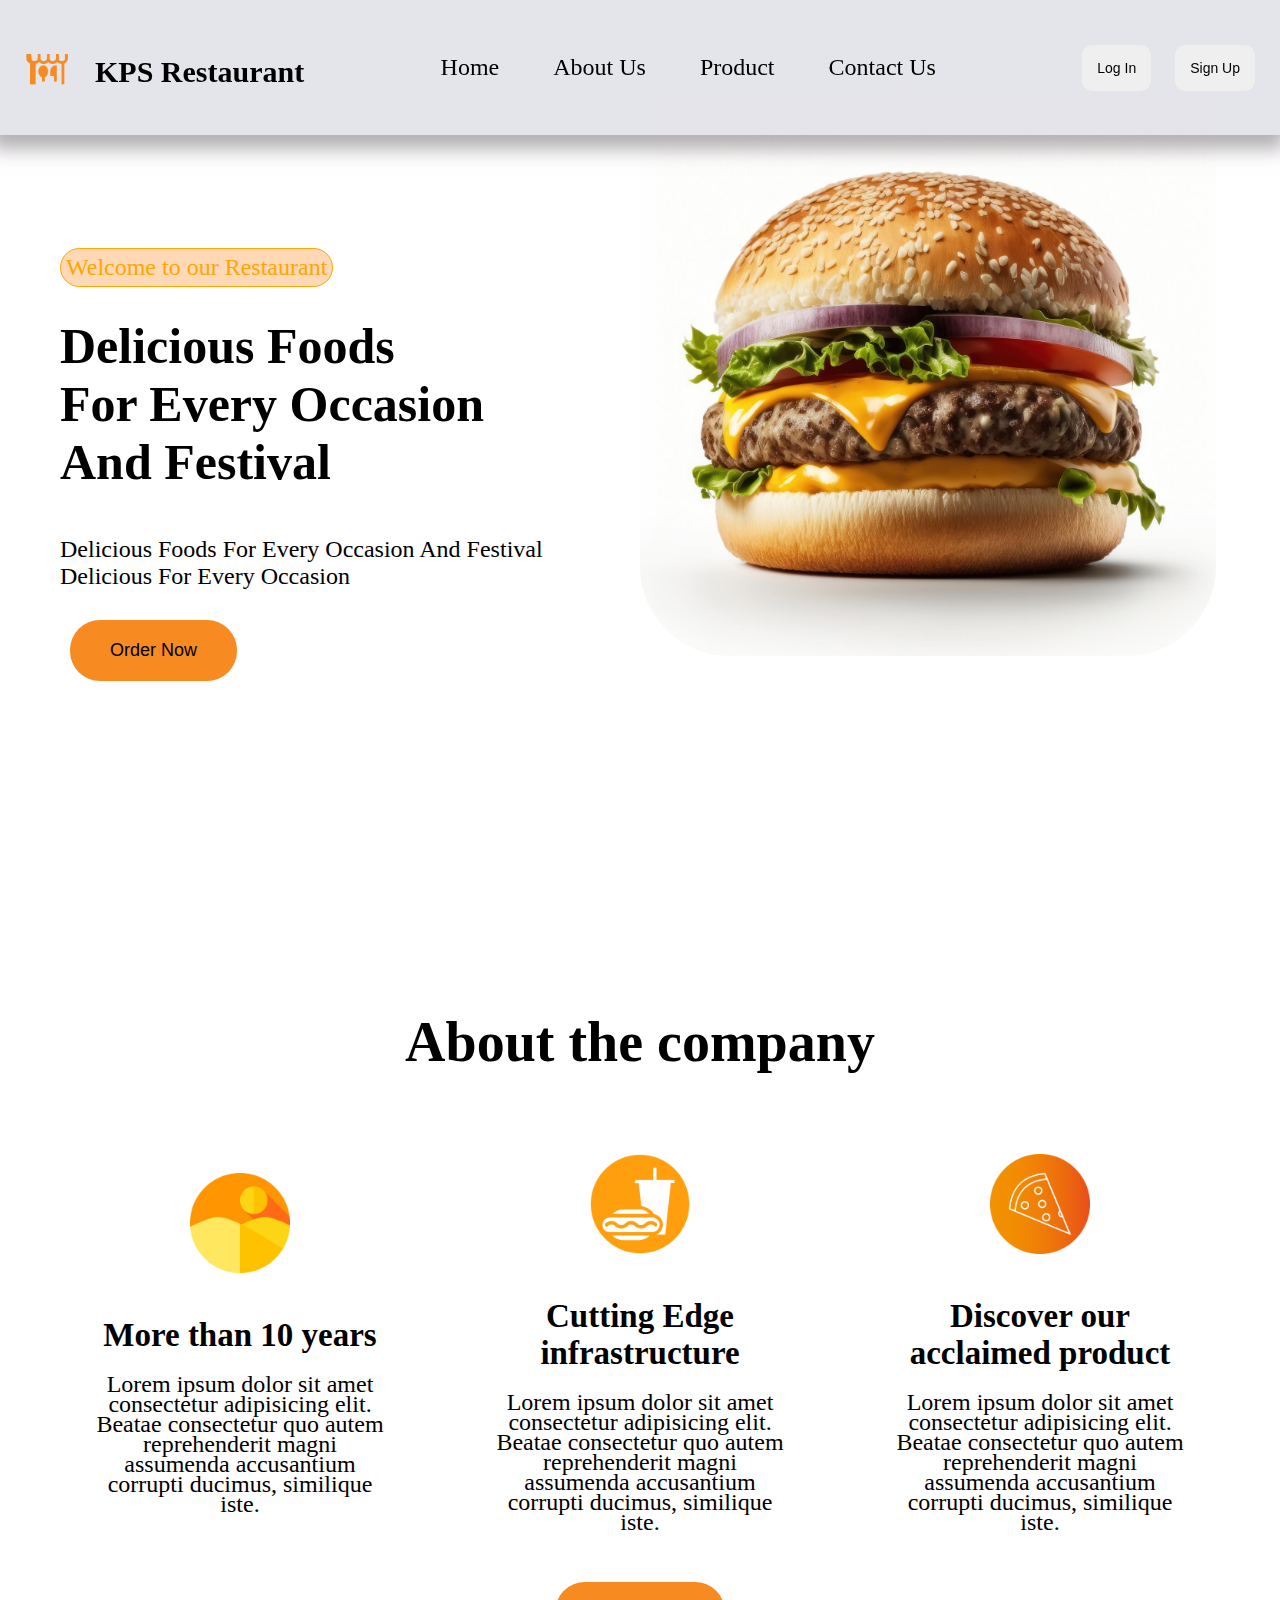
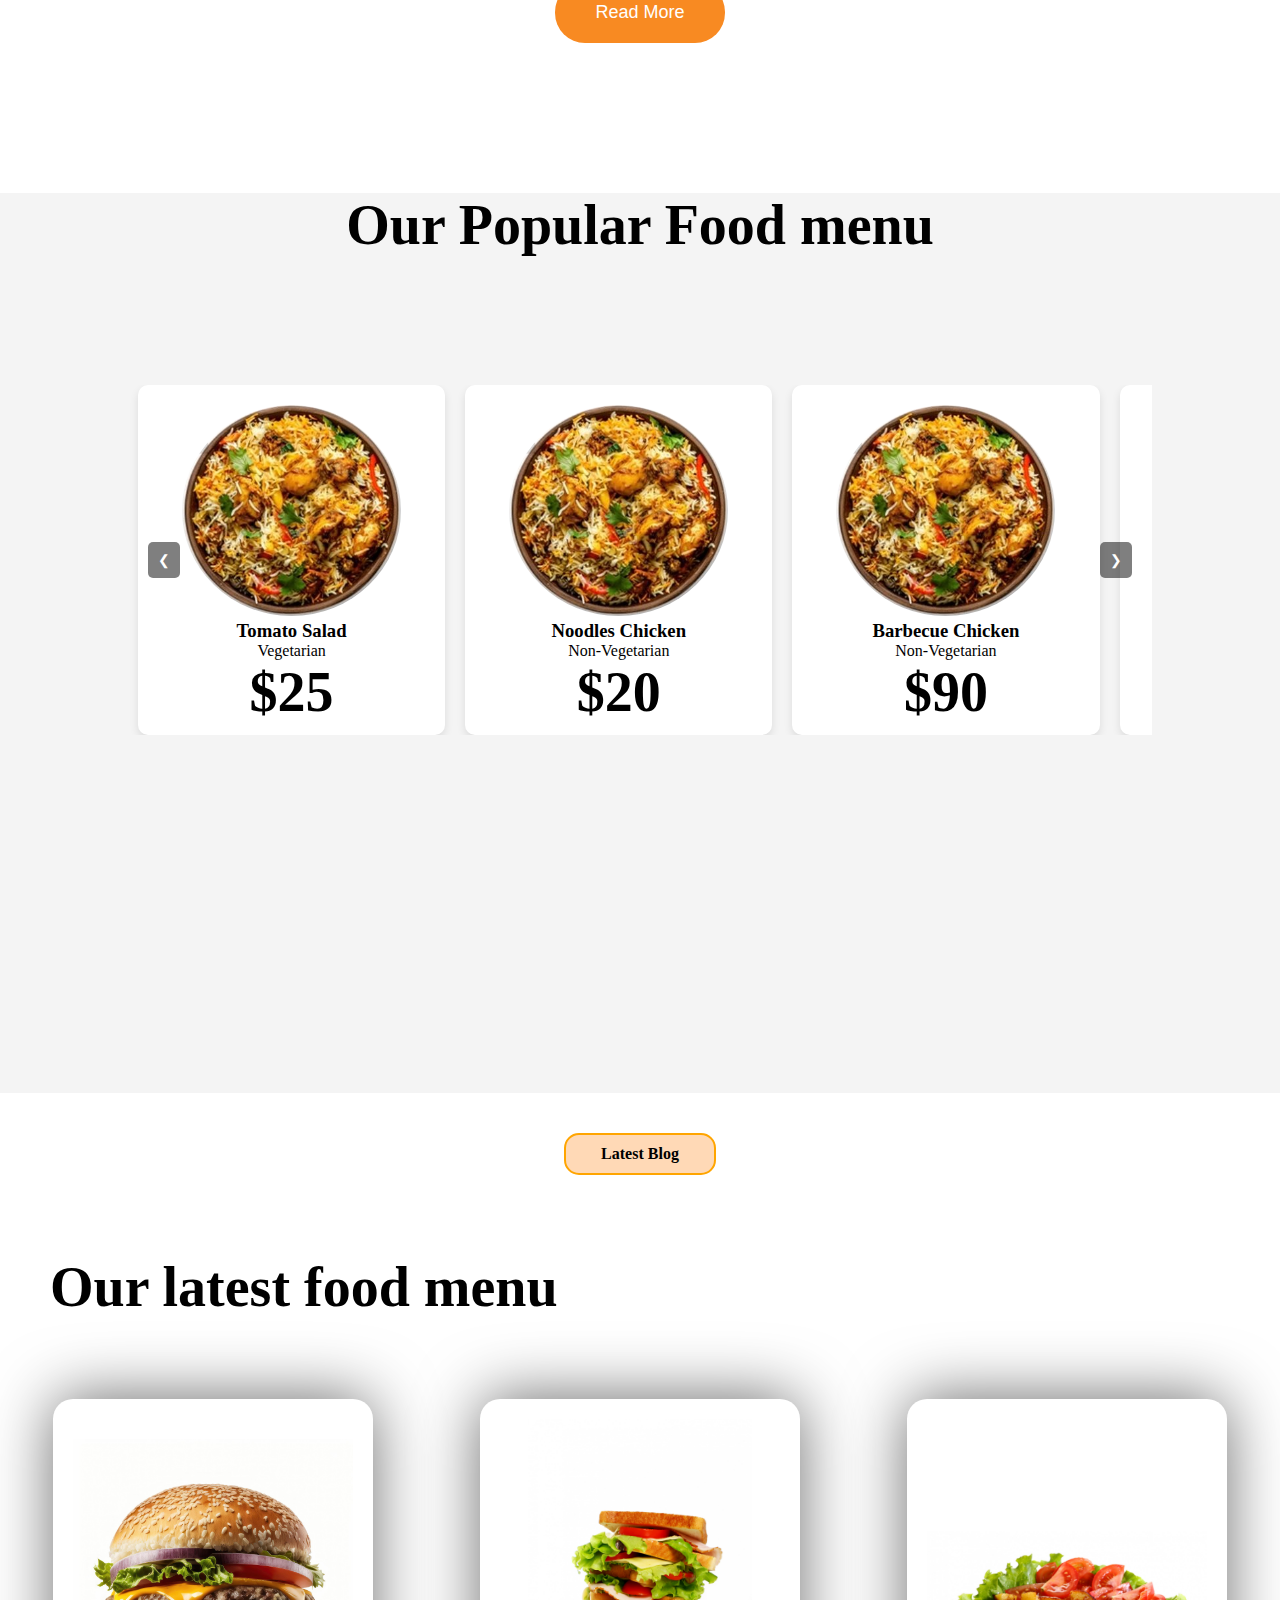
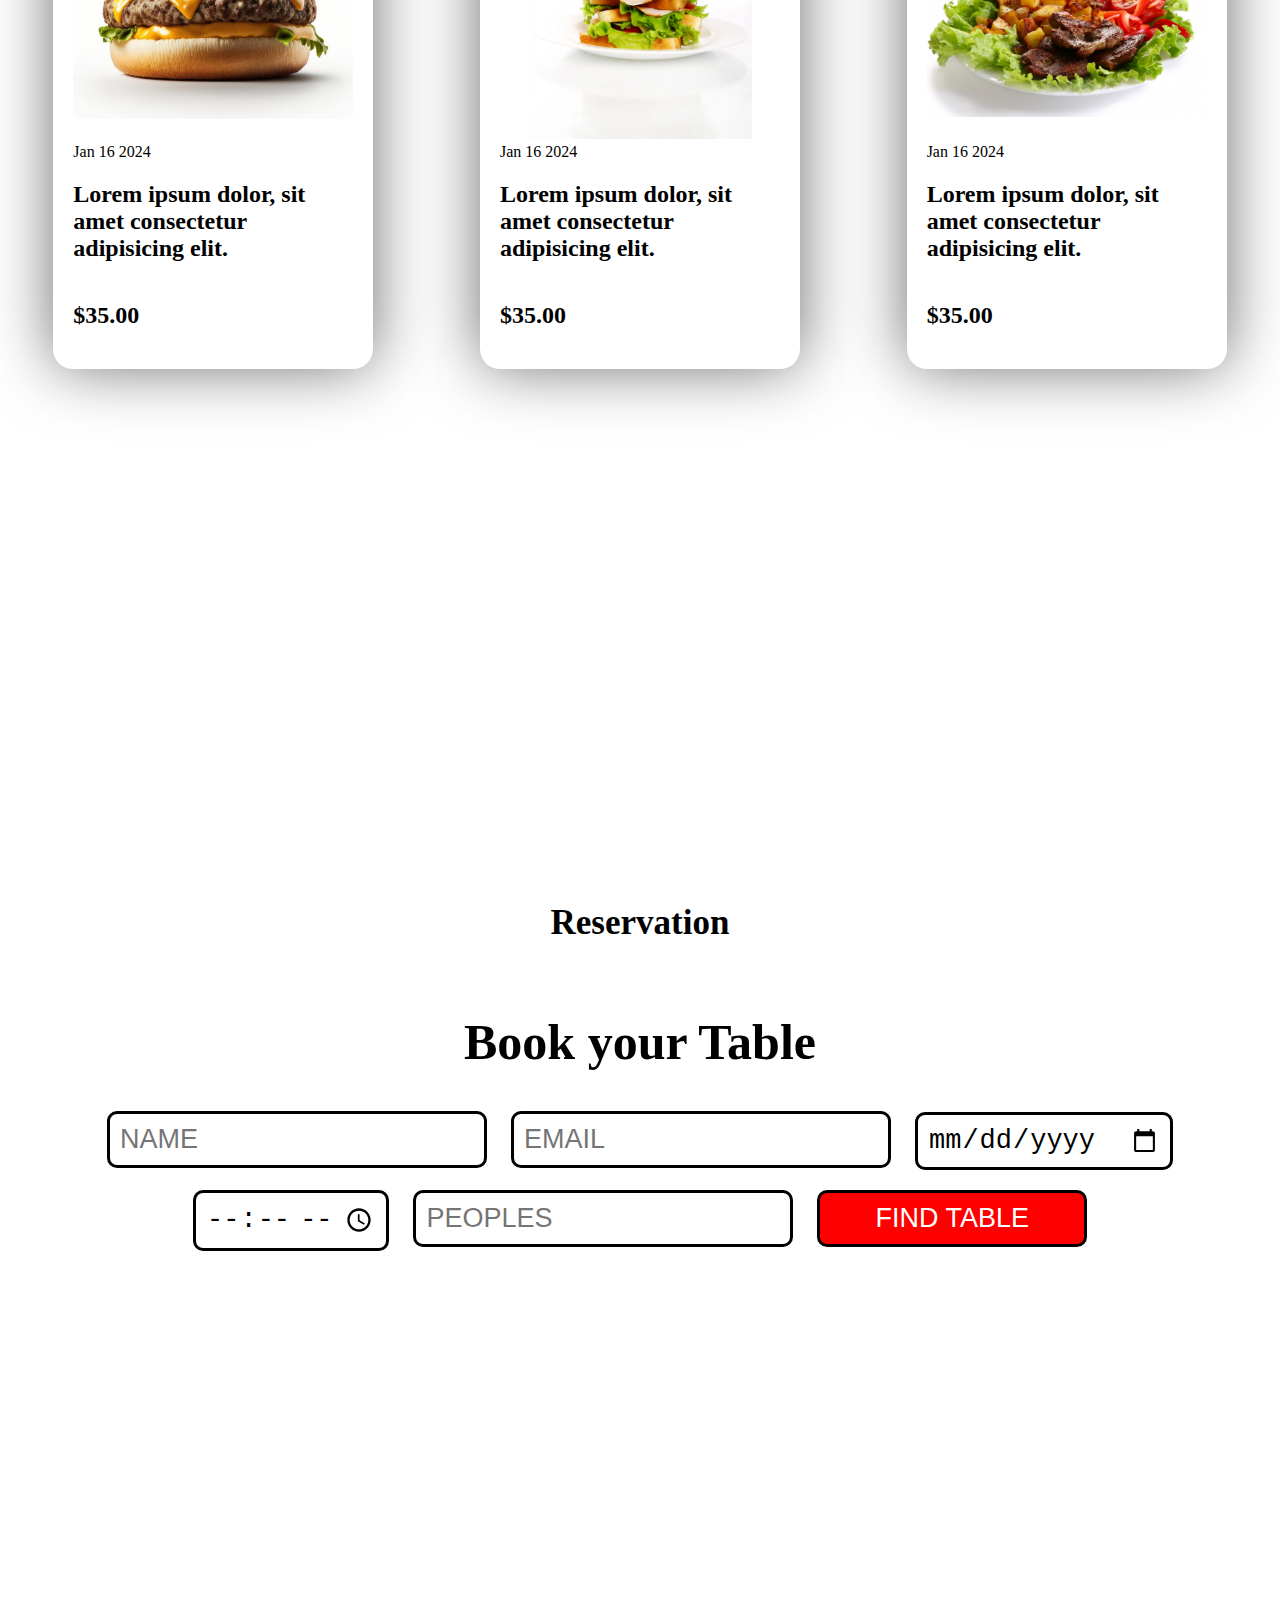
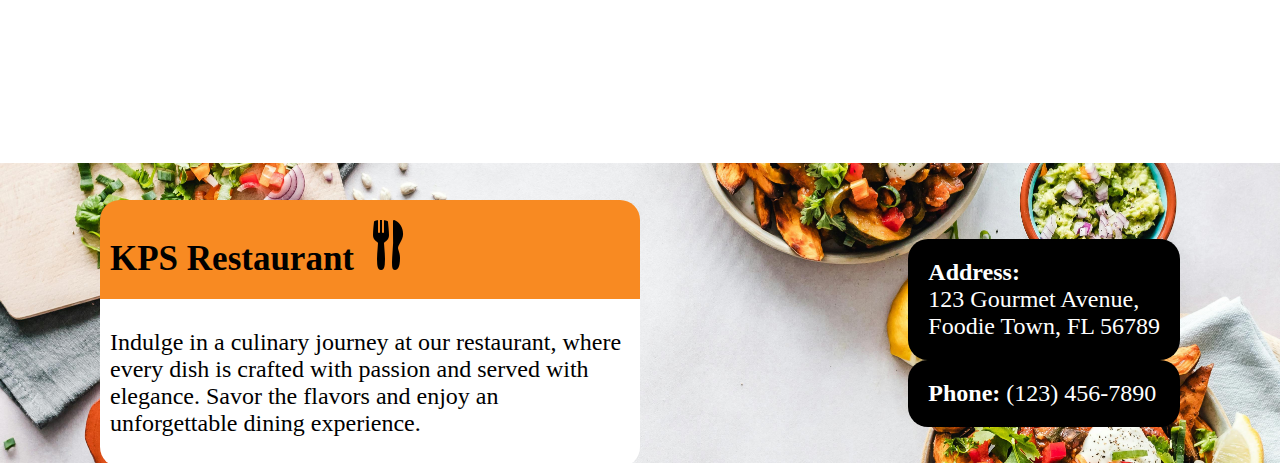
<file: index.html>
<!DOCTYPE html>
<html lang="en">
<head>
    <meta charset="UTF-8">
    <meta name="viewport" content="width=device-width, initial-scale=1.0">
    <title>Restaurant Website</title>
    <link rel="stylesheet" href="/style.css">
    <link rel="shortcut icon" href="/src/restarent icons.png" type="image/x-icon">
</head>
<body>
    <div class="container">
        <nav class="nav-bar">
            <div class="img-nav-title" onclick="reload()">
                <img class="nav-title-img" src="/src/restarent icons.png" alt="restaurant icon">
                <h1 class="nav-title">KPS Restaurant</h1>
            </div>
            <ul>
                <a href="" class="nav-list">Home</a>
                <a href="#aboutus" class="nav-list">About Us</a>
                <a href="#product" class="nav-list">Product</a>
                <a href="#contactus" class="nav-list">Contact Us</a>
            </ul>
            <div class="dropdown">
                <img src="/src/menu.png" alt="dropdown" title="dropdown" onclick="myFunction()" class="dropbtn">
                <!-- <button onclick="myFunction()" class="dropbtn">Drop</button> -->
                <div id="myDropdown" class="dropdown-content">
                  <a href="#">Home</a>
                  <a href="#aboutus">About</a>
                  <a href="#product">Product</a>
                  <a href="#contactus">Contact</a>
                </div>
              </div>
            <div class="nav-btn">
               <a href="/login.html"><button class="nav-login">Log In</button></a> 
               <a href="/signup.html"><button class="nav-signup">Sign Up</button></a> 
            </div>
        </nav>
        <main class="main">
            <div class="main-cont">
                <p>Welcome to our Restaurant</p>
                <h1>Delicious Foods <br>For Every Occasion <br>And Festival</h1>
                <p>Delicious Foods For Every Occasion And Festival <br> Delicious For Every Occasion</p>
                <button>Order Now</button>
            </div>
            <div class="main-img">
                <img src="/src/main-img.jpg" alt="main-img" class="main-image">
            </div>
        </main>
    </div>
    <!----------------------------------------------------------------------------------------------->

    <div class="container container-1" id="aboutus">
        <h1 class="heading-page2">About the company</h1>
        <div class="main-con2">
            <div class="con2-box">
                <img src="/src/pg-img-1.png" alt="image1">
                <h3>More than 10 years</h3>
                <p>Lorem ipsum dolor sit amet consectetur adipisicing elit. Beatae consectetur quo autem reprehenderit magni assumenda accusantium corrupti ducimus, similique iste.</p>
            </div>
            <div class="con2-box">
                <img src="/src/pg-img-2.png" alt="image2">
                <h3>Cutting Edge infrastructure</h3>
                <p>Lorem ipsum dolor sit amet consectetur adipisicing elit. Beatae consectetur quo autem reprehenderit magni assumenda accusantium corrupti ducimus, similique iste.</p>
            </div>
            <div class="con2-box">
                <img src="/src/pg-imag-3.png" alt="image3">
                <h3>Discover our acclaimed product</h3>
                <p>Lorem ipsum dolor sit amet consectetur adipisicing elit. Beatae consectetur quo autem reprehenderit magni assumenda accusantium corrupti ducimus, similique iste.</p>
            </div>
        </div>
        <button>Read More</button>
    </div>

     <!----------------------------------------------------------------------------------------------->

    <div class="container container-2" id="product">
        <h1>Our Popular Food menu</h1>

        <div class="card-slider">
            <div class="cards">
                <div class="card">
                    <img src="/src/food-plate-1.png" alt="Image 1">
                    <h3>Tomato Salad</h3>
                    <p>Vegetarian</p>
                    <h1>$25</h1>
                </div>
                <div class="card">
                    <img src="/src/food-plate-1.png" alt="Image 2">
                    <h3>Noodles Chicken</h3>
                    <p>Non-Vegetarian</p>
                    <h1>$20</h1>
                </div>
                <div class="card">
                    <img src="/src/food-plate-1.png" alt="Image 3">
                    <h3>Barbecue Chicken </h3>
                    <p>Non-Vegetarian</p>
                    <h1>$90</h1>
                </div>
                <div class="card">
                    <img src="/src/food-plate-1.png" alt="Image 4">
                    <h3>Delicious Dosa</h3>
                    <p>Vegetarian</p>
                    <h1>$20</h1>
                </div>
            </div>
            <button class="prev slide-btn" onclick="moveSlide(-1)">&#10094;</button>
            <button class="next slide-btn" onclick="moveSlide(1)">&#10095;</button>
        </div>

    </div>

    <!----------------------------------------------------------------------------------------------->
    <div class="container container-3">
        <p class="pg4-para">Latest Blog</p>
        <h1 class="pg4-heading">Our latest food menu</h1>
        <div class="pg4-cards">
            <div class="pg4-card">
                <img src="/src/pg4-img-1.jpg" alt="">
                <p>Jan 16 2024</p>
                <h1>Lorem ipsum dolor, sit amet consectetur adipisicing elit.</h1>
                <h1>$35.00</h1>
            </div>
            <div class="pg4-card">
                <img src="/src/pg4-img-2.jpg" alt="">
                <p>Jan 16 2024</p>
                <h1>Lorem ipsum dolor, sit amet consectetur adipisicing elit.</h1>
                <h1>$35.00</h1>
            </div>
            <div class="pg4-card card-3">
                <img src="/src/pg4-img-3.jpg" alt="">
                <p>Jan 16 2024</p>
                <h1>Lorem ipsum dolor, sit amet consectetur adipisicing elit.</h1>
                <h1>$35.00</h1>
            </div>
        </div>
    </div>
     <!----------------------------------------------------------------------------------------------->

    <div class="container container-5">
        <div class="pg5-img">
            <img src="/src/pg5-img-1.png" alt="img" class="img1">
        </div>
        <div class="table">
            <h3>Reservation</h3>
            <h1>Book your Table</h1>
            <form action="#">
                <input type="text" placeholder="NAME" required>
                <input type="email" placeholder="EMAIL" required>
                <input type="date" placeholder="dd-mm-yyyy" required>
                <input type="time" placeholder="--/--" required>
                <input type="number" placeholder="PEOPLES" required>
                <input type="submit" value="FIND TABLE">
            </form>
        </div>
    </div>

    <div class="fooder" id="contactus">
        <div class="fooder-left">
            <h1>KPS Restaurant <img src="/src/restaurent-fooder.png" alt=""></h1>
            <p>Indulge in a culinary journey at our restaurant, where every dish is crafted with passion and served with elegance. Savor the flavors and enjoy an unforgettable dining experience.</p>
        </div>
        <div class="fooder-right">
            <p><b>Address:</b> <br>
                123 Gourmet Avenue, <br>
                Foodie Town, FL 56789</p>
            <p><b>Phone:</b>
                (123) 456-7890</p>
        </div>
    </div>
    <script src="/script.js"></script>
</body>
</html>
</file>
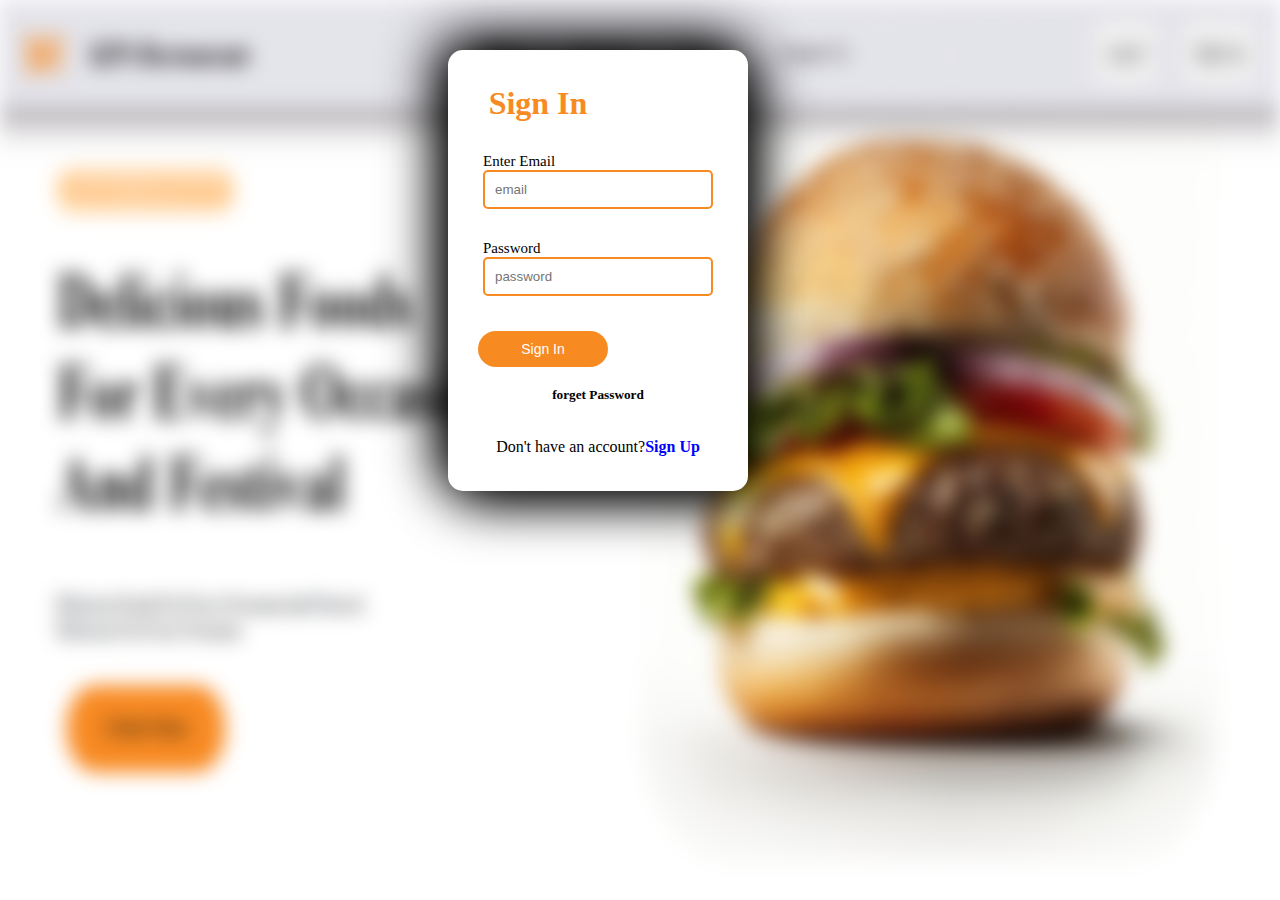
<file: login.html>
<!DOCTYPE html>
<html lang="en">
<head>
    <meta charset="UTF-8">
    <meta name="viewport" content="width=device-width, initial-scale=1.0">
    <title>restaurant Website</title>
    <link rel="stylesheet" href="https://cdnjs.cloudflare.com/ajax/libs/font-awesome/6.5.2/css/all.min.css" integrity="sha512-SnH5WK+bZxgPHs44uWIX+LLJAJ9/2PkPKZ5QiAj6Ta86w+fsb2TkcmfRyVX3pBnMFcV7oQPJkl9QevSCWr3W6A==" crossorigin="anonymous" referrerpolicy="no-referrer" />
    <link rel="stylesheet" href="style.css">
    <link rel="shortcut icon" href="/src/restarent icons.png" type="image/x-icon">
</head>
  <body>

    <div class="login-page">
        <div class="login-img">
            <img src="/src/scrn.png" alt="">
        </div>

        <div>
            <form class="login-form" id="form-el">
                <div>
                 <h1>Sign In <a href="index.html"><span id="form-xm"><i class="fa-solid fa-xmark" ></i></span></a></h1>
                </div>


                <div class="input-group">
                    <label for="email">Enter Email</label>
                    <input type="email" id="log-email" placeholder="email" required>
                    <h6 class="error"></h6>
                    
                </div>

                <div class="input-group">
                    <label for="Date">Password</label>
                    <input type="password" id="log-password" placeholder="password" required>
                    <h6 class="error"></h6>
                </div>

                <button>Sign In</button>

                <h5>forget Password</h5>

                <p>Don't have an account?<a href="signup.html">Sign Up</a></p>
            </form>
        </div>
    </div>

<script src="/script.js"></script>
   
  </body>
</html>
</file>
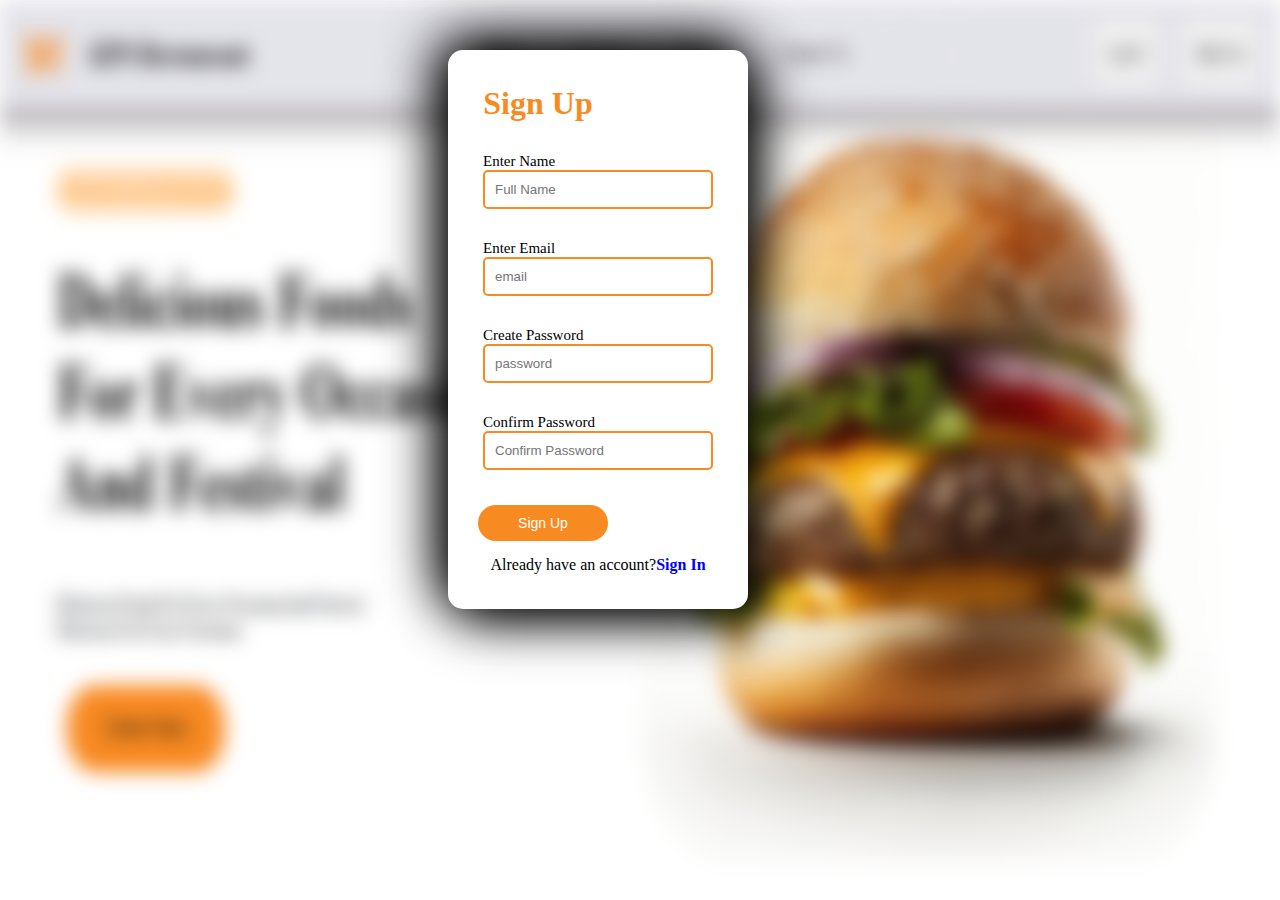
<file: signup.html>
<!DOCTYPE html>
<html lang="en">
<head>
    <meta charset="UTF-8">
    <meta name="viewport" content="width=device-width, initial-scale=1.0">
    <title>restaurant Website</title>
    <link rel="stylesheet" href="https://cdnjs.cloudflare.com/ajax/libs/font-awesome/6.5.2/css/all.min.css" integrity="sha512-SnH5WK+bZxgPHs44uWIX+LLJAJ9/2PkPKZ5QiAj6Ta86w+fsb2TkcmfRyVX3pBnMFcV7oQPJkl9QevSCWr3W6A==" crossorigin="anonymous" referrerpolicy="no-referrer" />
    <link rel="stylesheet" href="style.css">
    <link rel="shortcut icon" href="/src/restarent icons.png" type="image/x-icon">

</head>
  <body>

    <div class="login-page">
        <div class="login-img">
            <img src="/src/scrn.png" alt="">
        </div>

        <div>
            <form class="login-form" id="form-el">
                <div>
                    <h1>Sign Up <a href="index.html"><span id="form-xm"><i class="fa-solid fa-xmark" ></i></span></a></h1>
                </div>

                <div class="input-group">
                    <label for="Name">Enter Name</label>
                    <input type="text" id="input-name" placeholder="Full Name">
                    <h6 class="error"></h6>

                </div>

                <div class="input-group">
                    <label for="email">Enter Email</label>
                    <input type="email" id="input-email" placeholder="email">
                    <h6 class="error"></h6>
                    
                </div>

                <div class="input-group">
                    <label for="Date">Create Password</label>
                    <input type="password" id="input-password" placeholder="password">
                    <h6 class="error"></h6>
                    
                </div>

                <div class="input-group">
                    <label for="Confirm Password">Confirm Password</label>
                    <input type="password" id="C-password" placeholder="Confirm Password">
                    <h6 class="error"></h6>
                    
                </div>

                <button>Sign Up</button>

                <p>Already have an account?<a href="/login.html">Sign In</a></p>
            </form>
        </div>
    </div>

<script  src="/script.js"></script>
   
  </body>
</html>
</file>
<file: style.css>
*{
    box-sizing: border-box;
    margin: 0%;
    padding: 0%;
    transition: all 0.6s ease-in-out;
}

.container{
    width: 100%;
    height: 100vh;
}

.nav-bar{
    display: flex;
    justify-content: space-between;
    align-items: center;
    padding: 15px;
    background-color: #dadae3b7;
    -webkit-box-shadow: -2px 7px 18px 7px rgba(156,151,156,0.78);
    -moz-box-shadow: -2px 7px 18px 7px rgba(156,151,156,0.78);
    box-shadow: -2px 7px 18px 7px rgba(156,151,156,0.78);
    position: relative;
    z-index: 3;
    position:fixed;
    width: 100%;
}

.nav-list{
    margin: 0px 25px;
}

a{
    color: black;
    text-decoration: none;
}

a:hover{
    color: #f88a22;
}

button:hover{
    background-color: #f88a22;
    color: #fff;
}

.nav-title{
    padding-left: 15px;
    padding-top: 10px;
}

.img-nav-title{
    display: flex;
    cursor: pointer;
}

.nav-title-img{
    width: 45px;
    height: 45px;
    margin: 0px 10px;
}

button{
    padding: 15px;
    outline: none;
    border: none;
    margin: 0px 10px;
    border-radius: 10px;
    font-size: 14px;
}

.main-cont p:nth-child(1){
    margin-top: 60px;
    padding: 5px;
    border: 1px orange solid;
    color: orange;
    width: fit-content;
    background-color: #ff7b0049;
    border-radius: 20px;
}

.main-cont p:nth-child(3){
   margin-top: 45px;
   margin-bottom: 30px;
   
}

.main{
    display: flex;
}

.main-cont{
    width: 50%;
    padding-top: 60px;
    padding-left: 60px;
}

.main-img{
    width: 50%;
}

.main-image{
    width: 90%;
    border-radius:0px 0px 90px 90px ;
}

.main-cont button{
    background-color: #f88a22;
    padding: 20px 40px;
    border-radius: 30px;
    font-size: 18px;
}

.main-cont h1{
    font-size: 56px;
    margin: 30px 0px;
}

/* ------------------------------------------------------------- */

.container-1{
    padding-top: 80px;
    text-align: center;
    height: auto;
}
.heading-page2{
    margin: 30px 0px 20px 0px;
    font-size: 56px;
    text-align: center;
}

.main-con2{
    width: 100%;
    display: flex;
    justify-content: space-evenly;
    align-items: center;
    text-align: center;
    margin-top: 50px;
}

.con2-box{
    max-width: 25%;
    height: 350px;
    border-radius: 15px;
}

.con2-box img{
    width: 100px;
    height: 100px;
    margin: 30px;
}

.con2-box h3{
    padding: 10px;
    font-size: 24px;
    text-wrap: nowrap;
}

.con2-box:hover{
    box-shadow: 3px 3px 20px #f88a22,
                -3px -3px 20px #f88a22;
    
}

.con2-box p{
    padding: 10px;
    line-height: 20px;
}

.container-1 button{
    background-color: #f88a22;
    padding: 20px 40px;
    border-radius: 30px;
    font-size: 18px;
    color: white;
}

/* --------------------------------------------------------------- */

.container-2{
    margin-top:80px ;
    background-color: rgba(235, 235, 235, 0.552);
}
.container-2 h1{
    font-size: 56px;
    text-align: center;
}

/* ---------------------- */

.card-slider {
    width: 80%;
    overflow: hidden;
    position: relative;
    margin-top: 10%;
    margin-left: auto;
    margin-right:auto ;
}

.cards {
    display: flex;
    transition: transform 0.4s ease-in-out;
}

.card {
    min-width: 30%;
    height: 350px;
    box-sizing: border-box;
    padding: 20px;
    background: #fff;
    margin: 0 10px;
    border-radius: 10px;
    box-shadow: 0 4px 8px rgba(0, 0, 0, 0.1);
    text-align: center;
}

.card img {
    max-width: 100%;
    border-radius: 50%;
}

.slide-btn {
    position: absolute;
    top: 50%;
    transform: translateY(-50%);
    background-color: rgba(0, 0, 0, 0.5);
    border: none;
    color: white;
    padding: 10px;
    cursor: pointer;
    border-radius: 5px;
    user-select: none;
}

button.prev {
    left: 10px;
}

button.next {
    right: 10px;
}

/* --------------------------------------------------------------- */


.container-3 .pg4-para{
    border: 2px orange solid;
    padding: 10px 35px;
    color: black;
    font-weight: 600;
    width: fit-content;
    margin-left: auto;
    margin-right: auto;
    margin-top: 40px;
    border-radius: 15px;
    background-color: #ff7b0049;
}

.container-3 h1{
    font-size: 24px;
    padding: 20px 0px;
}

.container-3{
    height: 135vh;
}

.container-3 .pg4-heading{
    font-size: 56px;
    padding: 80px 50px;
    margin-left: auto;
    margin-right: auto;
}

.pg4-card{
    -webkit-box-shadow: 0px -2px 64px -1px rgba(0,0,0,0.59);
    -moz-box-shadow: 0px -2px 64px -1px rgba(0,0,0,0.59);
    box-shadow: 0px -2px 64px -1px rgba(0,0,0,0.59);
    max-width: 25%;
    min-height: fit-content;
    padding: 20px;
    border-radius: 20px;
}

.pg4-cards{
    display: flex;
    justify-content: space-around;
    align-items: center;
}

.pg4-cards{
    display: flex;
    width: 100%;
}

.pg4-card img{
    width: 200px;
    height: 300px;
    object-fit: contain;
}


.card-3 img{
    padding-top: 90px;
}

/* ------------------------------------------------------------ */

.pg5-img img{
    width: 300px;
    height: 300px;
    position: absolute;
}

.pg5-img .img1{
    left: -100px;
    border-radius: 20px;
    box-shadow: 10px 10px 25px black;
}


.table{
    margin-left: auto;
    margin-right: auto;
    width: 60%;
    text-align: center;
    height: 50%;
}

.table h3{
    font-size: 24px;
    padding: 40px 20px;
}

.table h1{
    font-size: 48px;
    padding: 30px 20px;
}

.table input{
    padding: 10px;
    margin:10px ;
    border: 3px solid;
    border-radius: 10px;
}

input[type="submit"]{
    padding: 10px 55px;
    background-color: red;
    color: #fff;
    border: 3px solid black;

}

/* ------------------------------------- */

.fooder{
    width: 100%;
    height: 300px;
    display: flex;
    justify-content: space-between;
    align-items: center;
    background-image: url(/src/footer-img.jpg);
    background-size: cover;
    background-position: center;
}

.fooder-left{
    width: 50%;
    padding: 40px 0px 0px 100px;
}

.fooder-left h1{
    padding: 20px 10px;
    font-size: 36px;
    background-color: #f88a22;
    border-radius: 20px 20px 0px 0px;
}

.fooder-left p{
    background-color: #fff;
    border-radius: 0px 0px 20px 20px;
    padding: 30px 10px;
}

.fooder-right{
    padding-top: 40px;
    padding-right: 100px;
}

.fooder-right p{
    background-color: black;
    color: white;
    padding: 20px 20px;
    border-radius: 20px;
}

/* -------------------------------------------------- */


.login-img{
    display: flex;
    justify-content: center;
    align-items: center;
    width: 100%;
    height: 100vh;
    margin: auto;
}

.login-img img{
    width: 100%;
    height: 100vh;
    filter: blur(10px);
}

.login-form{
    background-color:white;
    width: auto;
    min-width: 300px;
    height: auto;
    position: absolute;
    top: 50px;
    left: 35%;
    right: 50%;
    padding: 20px;
    border-radius: 15px;
    box-shadow: 10px 10px 55px black,
                -10px -10px 55px black;
}

.login-form input{
    width: 100%;
    padding: 10px;
    border: 2px solid #f88a22;
    border-radius: 5px;
}

.login-form div{
    padding: 15px;
}

.login-form div label{
    font:bold;
    font-size: 15px;
}

.login-form span{
    padding-left: 120px;
}

.login-form button{
    width: 50%;
    padding: 10px;
    margin-top: 20px;
    background-color: #f88a22;
    color: #fff;
    cursor: pointer;
    border-radius: 20px;
}


.login-form h1{
    color: #f88a22;
    cursor: pointer;
}


.login-page{
    position: relative;
}

.login-form h5{
    padding: 20px;
    text-align: center;
}

.login-form p{
    padding: 15px;
    text-align: center;
}

.login-form h1{
    text-align: center;
}

.login-form p a{
    color: blue;
    text-decoration: none;
    font-weight: 600;
}

/* dropdown */

.dropbtn {
    width: 40px;
    height: 40px;
    cursor: pointer;
  }
  
  .dropbtn:hover, .dropbtn:focus {
    background-color: #f88a22
  }
  
  .dropdown {
    position: relative;
    display: inline-block;
  }
  
  .dropdown-content {
    display: none;
    position: absolute;
    background-color: #f1f1f1;
    min-width: 160px;
    overflow: auto;
    box-shadow: 0px 8px 16px 0px rgba(0,0,0,0.2);
    z-index: 1;
  }
  
  .dropdown-content a {
    color: black;
    padding: 12px 16px;
    text-decoration: none;
    display: block;
  }
  
  .dropdown a:hover {background-color: #ddd;}
  
  .show {display: block;}

/* ------------------------------------------------------- */

/* responsive design */

@media (1440px <= width <= 1920) {
    .main-img{
        margin-top: 80px;
    }

    .con2-box h3{
        text-wrap: wrap;
    }

    #aboutus > button{
        margin-top: 40px;
    }

    #aboutus > div > div{
        height: auto;
    }

    .dropdown{
        display: none;
    }

}

  @media (1024px <= width <= 1440px) {

    .nav-bar{
        height: 15%;
    }

    .main-cont{
        margin-top: 10%;
    }

    .main-cont h1{
        font-size: 50px;
    }

    .main-cont p{
        font-size: 24px;
    }

    .nav-title{
        font-size: 30px;
    }

    .nav-bar a{
        font-size: 24px;
    }

    .con2-box h3{
        font-size: 33px;
    }

    .con2-box p{
        font-size: 24px;
    }

    .main-img{
        margin-top: 80px;
    }

    .con2-box h3{
        text-wrap: wrap;
    }

    #aboutus > button{
        margin-top: 40px;
    }

    #aboutus > div > div{
        height: auto;
    }

    #product > h1{
        margin-top: 150px;
    }

    .pg4-card{
        height: auto;
        max-height: fit-content;
    }

    .pg4-card img{
        width: 100%;
        height: 320px;
    }

    .container-5 h3{
        font-size: 35px;
    }

    .container-5 h1{
        font-size: 50px;
    }

    .table{
        width: 90%;
        height: auto;
    }

    .table form input{
        font-size: 27px;
    }
    .fooder-left{
        h1{
            font-size: 35px;
        }

        p{
            font-size: 24px;
        }
    }

    .fooder-right p{
        font-size: 24px;
    }


    .pg5-img{
        display: none;
    }

    .table h3{
        margin-top: 10%;

    }

    .dropdown{
        display: none;
    }

  }

@media (992px <= width <= 1024px){
    .con2-box h3{
        text-wrap: wrap;
    }

    .con2-box{
        height: auto;
    }

    #aboutus > button{
        margin-top: 20px;
    }

    .dropdown{
        display: none;
    }

}

@media (768px <= width <= 992px){
    .nav-bar{
        height: 10%;
    }

    .nav-bar .nav-list{
        display: none;
    }

    .card{
        height: auto;
        min-width: 300px;
    }

    #aboutus > button{
        margin-top: 30px;
    }

    .con2-box{
        height: auto;
    }

    .con2-box h3{
        text-wrap: wrap;
    }
    .pg4-card{
        height: auto;
        max-height: fit-content;
    }

    .pg4-card img{
        width: 100%;
        height: 320px;
    }

    .img1{
        display: none;
    }

    .container-5 h3{
        margin-top: 20px;
    }

    .container-1{
        height: auto;
    }

}


@media (480px <= width <= 768px){


    .nav-bar{
        height: 10%;
    }

    .nav-bar .nav-list{
        display: none;
    }

    .main-img{
        margin-top: 100px;
    }

    .nav-bar{
        height: 15%;
    }

    .main{
        display: block;
        height: 200vh;
    }

    .main-cont{
        width: 100%;
        height: auto;

        h1{
            font-size: 36px;
        }
    }

    .main-img{
        width: 100%;
        height: auto;
        text-align: center;
    }

    .container-1{
        margin-top:  100%;

        h1{
            font-size: 36px;
        }        
    }

    .main-con2{
        display: block;
        text-align: center;
        text-wrap: wrap;
    }

    .con2-box{
        margin-left: auto;
        margin-right: auto;
        text-wrap: wrap;
        min-width: 300px;
        height: auto;
        margin-bottom: 30px;
    }

    #aboutus > button{
        margin-top: 20px;
    }

    .card{
        height: auto;
        min-width: 300px;
    }

    .pg4-cards{
        display: block;
        text-align: center;
        text-wrap: wrap;
    }

    .pg4-card{
        margin-left: auto;
        margin-right: auto;
        margin-bottom: 30px;
        text-wrap: wrap;
        min-width: 300px;
        height: auto;
    }

    .container-2 h1{
        font-size: 36px;
    }

    .img1{
        display: none;
    }

    .container-5{
        display: block;
        margin-top: 200%;
    }

    body > div.container.container-3{
        text-align: center;
    }

    body > div.container.container-3 > h1{
        font-size: 36px;
    }

    .container-5 .table{
        width: 90%;

        input{
            width: 90%;
            text-align: center;
        }
    }

    .fooder{
        display: block;
        height: auto;

        .fooder-left{
            width: 100%;
        }

        .fooder-right{
            width: 100%;
        }
    }

    .login-form{
        left: auto;
        right: auto;
    }
}

@media (320px <= width <= 480px){
    .nav-bar{
        height: 7%;
    }

    .nav-bar .nav-list{
        display: none;
    }

    .nav-bar button{
        padding: 5px;
        font-size: 14px;
    }

    .nav-btn{
        display: flex;
        text-wrap: nowrap;
    }

    .main-img{
        margin-top: 100px;
    }

    .nav-bar{
        height: 15%;
    }

    .main{
        display: block;
        height: 200vh;
    }

    .main-cont{
        width: 100%;
        height: auto;

        h1{
            font-size: 36px;
        }
    }

    .main-img{
        width: 100%;
        height: auto;
        text-align: center;
    }

    .container-1{
        margin-top:  100%;

        h1{
            font-size: 36px;
        }        
    }

    .main-con2{
        display: block;
        text-align: center;
        text-wrap: wrap;
    }

    .con2-box{
        margin-left: auto;
        margin-right: auto;
        text-wrap: wrap;
        min-width: 300px;
        height: auto;
        margin-bottom: 30px;
    }

    #aboutus > button{
        margin-top: 20px;
    }

    .card{
        height: auto;
        min-width: 300px;
    }

    .pg4-cards{
        display: block;
        text-align: center;
        text-wrap: wrap;
    }

    .pg4-card{
        margin-left: auto;
        margin-right: auto;
        margin-bottom: 30px;
        text-wrap: wrap;
        min-width: 300px;
        height: auto;
    }

    .container-2 h1{
        font-size: 36px;
    }

    .img1{
        display: none;
    }

    .container-5{
        display: block;
        margin-top: 400%;
    }

    body > div.container.container-3{
        text-align: center;
    }

    body > div.container.container-3 > h1{
        font-size: 36px;
    }

    .container-5 .table{
        width: 90%;

        input{
            width: 90%;
            text-align: center;
        }
    }

    .fooder{
        display: block;
        height: auto;
        margin-top: 10%;

        .fooder-left{
            width: 100%;
        }

        .fooder-right{
            width: 100%;
        }
    }

    .login-form{
        left: auto;
        right: auto;
    }
}
</file>
